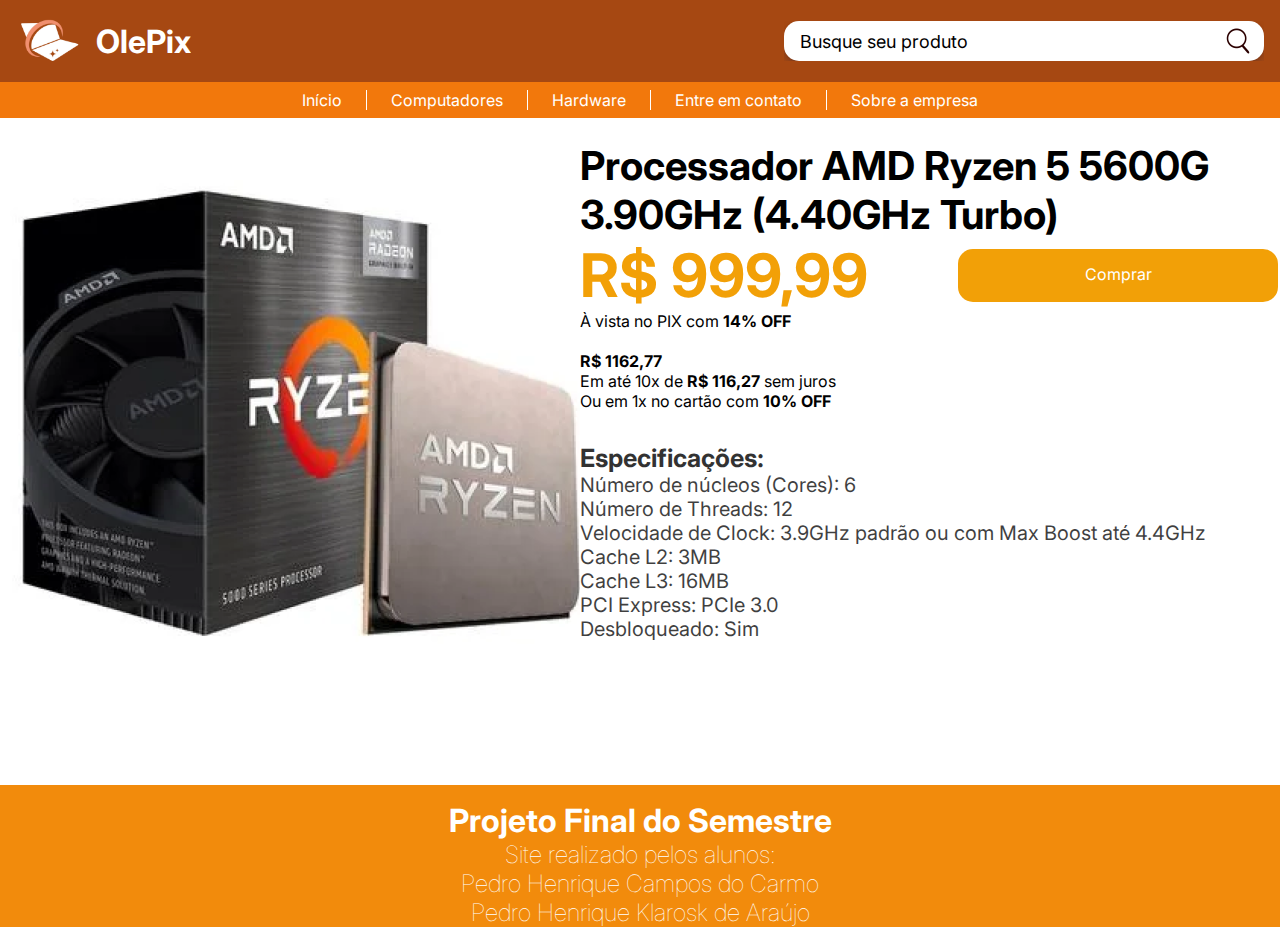
<file: pagProduto1.html>
<!DOCTYPE html>
<html lang="pt-br">

<head>
    <meta charset="UTF-8">
    <meta name="viewport" content="width=device-width, initial-scale=1.0">
    <title>Processador AMD Ryzen 5 5600G 3.90GHz (4.40GHz Turbo)</title>
    <link rel="stylesheet" href="./assets/css/produto.css">
</head>

<body>
    <main>
        <header>
            <div class="header">
                <!-- LOGO -->
                <div class="div-logo">
                    <a href="./index.html"><img src="./assets/img/logo.png" alt="" class="logo">
                        <h1>OlePix</h1>
                    </a>

                </div>

                <!-- BOOTSTRAP SEARCH -->
                <div class="search-bar">
                    <input type="search" placeholder="Busque seu produto" class="input">
                    <img src="./assets/img/searchIcon.png" alt="" class="search">
                </div>

                <div class="nav2">
                    <ul class="burg">
                        <li onclick="showSidebar()"><a href="#"><svg class="icon" xmlns="http://www.w3.org/2000/svg"
                                    height="24px" viewBox="0 -960 960 960" width="24px" fill="#fff">
                                    <path d="M120-240v-80h720v80H120Zm0-200v-80h720v80H120Zm0-200v-80h720v80H120Z" />
                                </svg></a></li>
                    </ul>
                </div>


                <ul class="sidebar">
                    <li onclick="hideSidebar()"><a href="#"><svg class="icon-x" xmlns="http://www.w3.org/2000/svg"
                                height="24px" viewBox="0 -960 960 960" width="24px" fill="#5f6368">
                                <path
                                    d="m256-200-56-56 224-224-224-224 56-56 224 224 224-224 56 56-224 224 224 224-56 56-224-224-224 224Z" />
                            </svg></a></li>
                    <li class="burg-text"><a class="hideDesktop"></a></li>
                    <li class="burg-text"><a href="./index.html">Início</a></li>
                    <li class="burg-text"><a href="#">Computadores</a></li>
                    <li class="burg-text"><a href="#">Hardware</a></li>
                    <li class="burg-text"><a href="#">Entre em contato</a></li>
                    <li class="burg-text"><a href="#">Sobre a empresa</a></li>
                </ul>
            </div>
            <div class="nav">
                <nav>
                    <ul>
                        <li><a href="./index.html">Início</a></li>
                        <li>Computadores</li>
                        <li>Hardware</li>
                        <li>Entre em contato</li>
                        <li id="last">Sobre a empresa</li>
                        <!-- Ficamos com um pouco de preguiça de fazer as outras páginas -->
                    </ul>
                </nav>
            </div>
        </header>

        <div class="hero">
            <div class="hero-img">
                <img src="./assets/img/processador.png" alt="">
            </div>

            <div class="hero-desc">
                <div class="sup">
                    <h2 class="nome-item">Processador AMD Ryzen 5 5600G 3.90GHz (4.40GHz Turbo)</h2>
                    <div class="pagamento">
                        <div class="preco+parcela">
                            <h3 class="preco">R$ 999,99</h3>
                            <p class="parcela">À vista no PIX com <b>14% OFF</b><br><br>

                                <b>R$ 1162,77</b><br>
                                Em até 10x de <b>R$ 116,27</b> sem juros<br>
                                Ou em 1x no cartão com <b>10% OFF</b></p>
                        </div>
                        <a href="#" class="comprar">Comprar</a>
                    </div>
                </div>
                <div class="sub">
                    <h4>Especificações:</h4>
                    <p class="especificacoes">
                        Número de núcleos (Cores): 6<br>
                        Número de Threads: 12<br>
                        Velocidade de Clock: 3.9GHz padrão ou com Max Boost até 4.4GHz<br>
                        Cache L2: 3MB<br>
                        Cache L3: 16MB<br>
                        PCI Express: PCIe 3.0<br>
                        Desbloqueado: Sim
                    </p>
                </div>
            </div>
        </div>
    </main>
    <footer>
        <h1 id="projetoFinal">Projeto Final do Semestre</h1>
        <h2 id="cr">Site realizado pelos alunos:<br>
        Pedro Henrique Campos do Carmo<br>
        Pedro Henrique Klarosk de Araújo</h2>
    </footer>
</body>
<script>
    function showSidebar() {
        const sidebar = document.querySelector(".sidebar")
        sidebar.style.display = "flex";
    }

    function hideSidebar() {
        const sidebar = document.querySelector(".sidebar")
        sidebar.style.display = "none";
    }
</script>
</html>
</file>
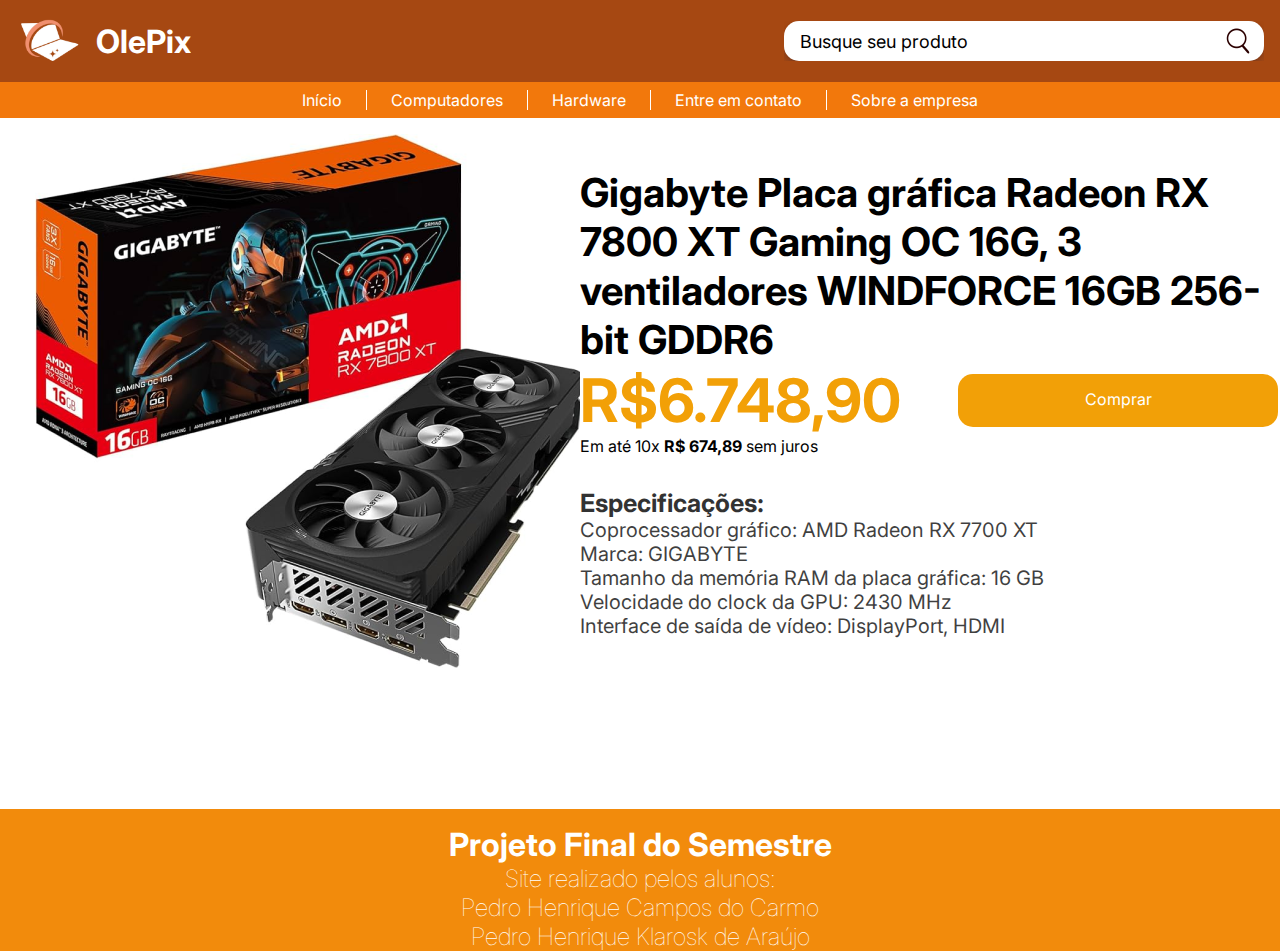
<file: pagProduto2.html>
<!DOCTYPE html>
<html lang="pt-br">

<head>
    <meta charset="UTF-8">
    <meta name="viewport" content="width=device-width, initial-scale=1.0">
    <title>Gigabyte Placa gráfica Radeon RX 7800 XT Gaming OC 16G, 3 ventiladores
        WINDFORCE 16GB 256-bit GDDR6</title>
    <link rel="stylesheet" href="./assets/css/produto.css">
</head>

<body>
    <main>
        <header>
            <div class="header">
                <!-- LOGO -->
                <div class="div-logo">
                    <a href="./index.html"><img src="./assets/img/logo.png" alt="" class="logo">
                        <h1>OlePix</h1>
                    </a>

                </div>

                <!-- BOOTSTRAP SEARCH -->
                <div class="search-bar">
                    <input type="search" placeholder="Busque seu produto" class="input">
                    <img src="./assets/img/searchIcon.png" alt="" class="search">
                </div>

                <div class="nav2">
                    <ul class="burg">
                        <li onclick="showSidebar()"><a href="#"><svg class="icon" xmlns="http://www.w3.org/2000/svg"
                                    height="24px" viewBox="0 -960 960 960" width="24px" fill="#fff">
                                    <path d="M120-240v-80h720v80H120Zm0-200v-80h720v80H120Zm0-200v-80h720v80H120Z" />
                                </svg></a></li>
                    </ul>
                </div>


                <ul class="sidebar">
                    <li onclick="hideSidebar()"><a href="#"><svg class="icon-x" xmlns="http://www.w3.org/2000/svg"
                                height="24px" viewBox="0 -960 960 960" width="24px" fill="#5f6368">
                                <path
                                    d="m256-200-56-56 224-224-224-224 56-56 224 224 224-224 56 56-224 224 224 224-56 56-224-224-224 224Z" />
                            </svg></a></li>
                    <li class="burg-text"><a class="hideDesktop"></a></li>
                    <li class="burg-text"><a href="./index.html">Início</a></li>
                    <li class="burg-text"><a href="#">Computadores</a></li>
                    <li class="burg-text"><a href="#">Hardware</a></li>
                    <li class="burg-text"><a href="#">Entre em contato</a></li>
                    <li class="burg-text"><a href="#">Sobre a empresa</a></li>
                </ul>
            </div>
            <div class="nav">
                <nav>
                    <ul>
                        <li><a href="./index.html">Início</a></li>
                        <li>Computadores</li>
                        <li>Hardware</li>
                        <li>Entre em contato</li>
                        <li id="last">Sobre a empresa</li>
                        <!-- Ficamos com um pouco de preguiça de fazer as outras páginas -->
                    </ul>
                </nav>
            </div>
        </header>

        <div class="hero">
            <div class="hero-img">
                <img src="./assets/img/placaDeVideo.png" alt="">
            </div>

            <div class="hero-desc">
                <div class="sup">
                    <h2 class="nome-item">Gigabyte Placa gráfica Radeon RX 7800 XT Gaming OC 16G, 3 ventiladores
                        WINDFORCE 16GB 256-bit GDDR6</h2>
                    <div class="pagamento">
                        <div class="preco+parcela">
                            <h3 class="preco">R$6.748,90</h3>
                            <p class="parcela">
                                <!-- À vista no PIX com <b>14% OFF</b><br><br> 

                                <b>R$ 1162,77</b><br>-->
                                Em até 10x <b>R$ 674,89</b> sem juros<br>
                                <!-- Ou em 1x no cartão com <b>10% OFF</b> -->
                            </p>
                        </div>
                        <a href="#" class="comprar">Comprar</a>
                    </div>
                </div>
                <div class="sub">
                    <h4>Especificações:</h4>
                    <p class="especificacoes">

                        Coprocessador gráfico: AMD Radeon RX 7700 XT<br>
                        Marca: GIGABYTE<br>
                        Tamanho da memória RAM da placa gráfica: 16 GB<br>
                        Velocidade do clock da GPU: 2430 MHz<br>
                        Interface de saída de vídeo: DisplayPort, HDMI<br>
                    </p>
                </div>
            </div>
        </div>
    </main>
    <footer>
        <h1 id="projetoFinal">Projeto Final do Semestre</h1>
        <h2 id="cr">Site realizado pelos alunos:<br>
            Pedro Henrique Campos do Carmo<br>
            Pedro Henrique Klarosk de Araújo</h2>
    </footer>
</body>
<script>
    function showSidebar() {
        const sidebar = document.querySelector(".sidebar")
        sidebar.style.display = "flex";
    }

    function hideSidebar() {
        const sidebar = document.querySelector(".sidebar")
        sidebar.style.display = "none";
    }
</script>
</html>
</file>
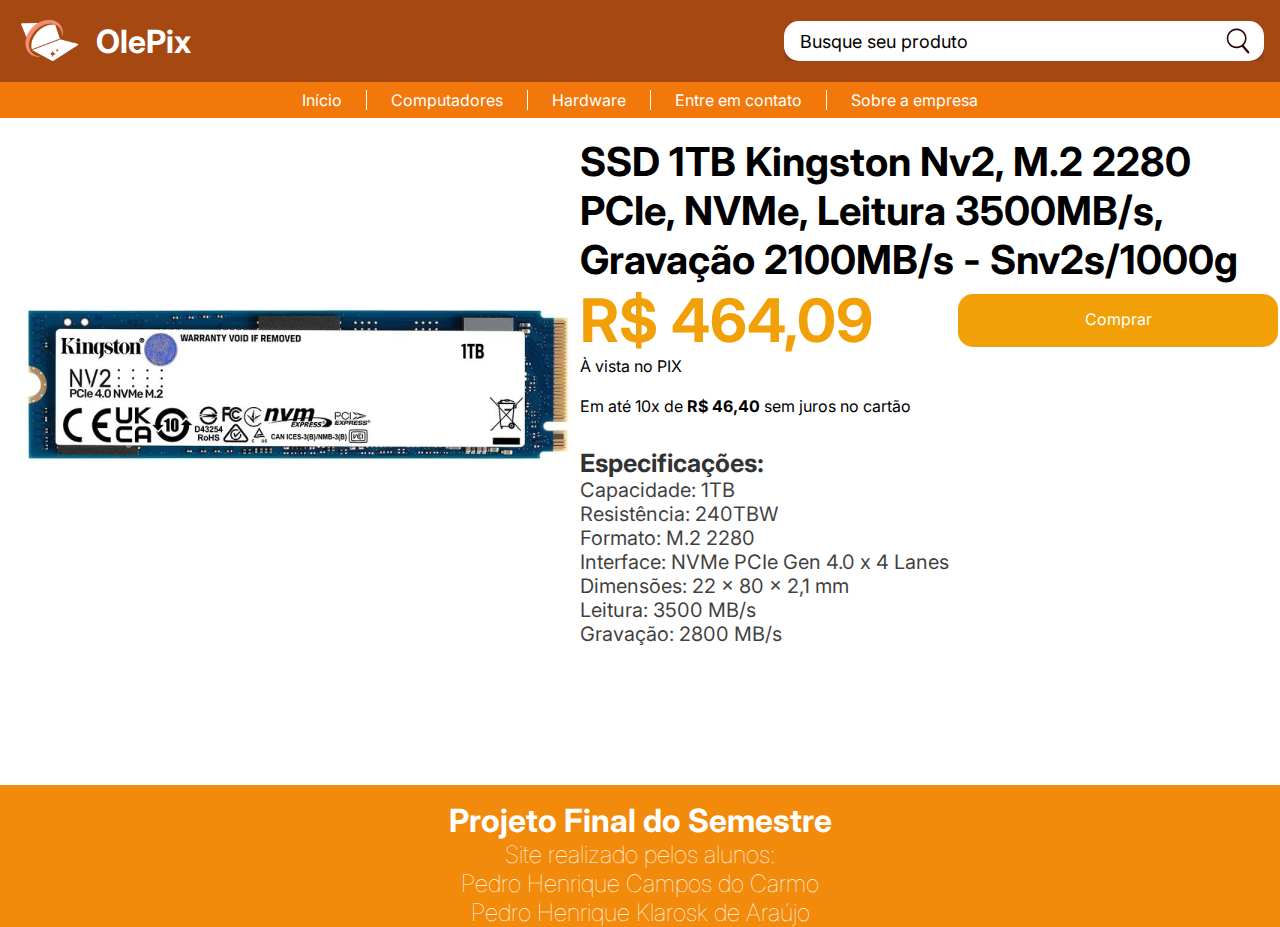
<file: pagProduto3.html>
<!DOCTYPE html>
<html lang="pt-br">

<head>
    <meta charset="UTF-8">
    <meta name="viewport" content="width=device-width, initial-scale=1.0">
    <title>SSD 1TB Kingston Nv2, M.2 2280 PCIe, NVMe, Leitura 3500MB/s, Gravação 2100MB/s - Snv2s/1000g</title>
    <link rel="stylesheet" href="./assets/css/produto.css">
</head>

<body>
    <main>
        <header>
            <div class="header">
                <!-- LOGO -->
                <div class="div-logo">
                    <a href="./index.html"><img src="./assets/img/logo.png" alt="" class="logo">
                        <h1>OlePix</h1>
                    </a>

                </div>

                <!-- BOOTSTRAP SEARCH -->
                <div class="search-bar">
                    <input type="search" placeholder="Busque seu produto" class="input">
                    <img src="./assets/img/searchIcon.png" alt="" class="search">
                </div>

                <div class="nav2">
                    <ul class="burg">
                        <li onclick="showSidebar()"><a href="#"><svg class="icon" xmlns="http://www.w3.org/2000/svg"
                                    height="24px" viewBox="0 -960 960 960" width="24px" fill="#fff">
                                    <path d="M120-240v-80h720v80H120Zm0-200v-80h720v80H120Zm0-200v-80h720v80H120Z" />
                                </svg></a></li>
                    </ul>
                </div>


                <ul class="sidebar">
                    <li onclick="hideSidebar()"><a href="#"><svg class="icon-x" xmlns="http://www.w3.org/2000/svg"
                                height="24px" viewBox="0 -960 960 960" width="24px" fill="#5f6368">
                                <path
                                    d="m256-200-56-56 224-224-224-224 56-56 224 224 224-224 56 56-224 224 224 224-56 56-224-224-224 224Z" />
                            </svg></a></li>
                    <li class="burg-text"><a class="hideDesktop"></a></li>
                    <li class="burg-text"><a href="./index.html">Início</a></li>
                    <li class="burg-text"><a href="#">Computadores</a></li>
                    <li class="burg-text"><a href="#">Hardware</a></li>
                    <li class="burg-text"><a href="#">Entre em contato</a></li>
                    <li class="burg-text"><a href="#">Sobre a empresa</a></li>
                </ul>
            </div>
            <div class="nav">
                <nav>
                    <ul>
                        <li><a href="./index.html">Início</a></li>
                        <li>Computadores</li>
                        <li>Hardware</li>
                        <li>Entre em contato</li>
                        <li id="last">Sobre a empresa</li>
                        <!-- Ficamos com um pouco de preguiça de fazer as outras páginas -->
                    </ul>
                </nav>
            </div>
        </header>

        <div class="hero">
            <div class="hero-img">
                <img src="./assets/img/ssd.png" alt="">
            </div>

            <div class="hero-desc">
                <div class="sup">
                    <h2 class="nome-item">SSD 1TB Kingston Nv2, M.2 2280 PCIe, NVMe, Leitura 3500MB/s, Gravação 2100MB/s
                        - Snv2s/1000g</h2>
                    <div class="pagamento">
                        <div class="preco+parcela">
                            <h3 class="preco">R$ 464,09</h3>
                            <p class="parcela">À vista no PIX<br><br>

                                <!-- <b>R$ 1162,77</b><br> -->
                                Em até 10x de <b>R$ 46,40</b> sem juros no cartão<br>
                                <!-- Ou em 1x no cartão com <b>10% OFF</b></p> -->
                        </div>
                        <a href="#" class="comprar">Comprar</a>
                    </div>
                </div>
                <div class="sub">
                    <h4>Especificações:</h4>
                    <p class="especificacoes">
                        Capacidade: 1TB <br>
                        Resistência: 240TBW <br>
                        Formato: M.2 2280 <br>
                        Interface: NVMe PCIe Gen 4.0 x 4 Lanes <br>
                        Dimensões: 22 x 80 x 2,1 mm <br>
                        Leitura: 3500 MB/s <br>
                        Gravação: 2800 MB/s <br>
                    </p>
                </div>
            </div>
        </div>
    </main>
    <footer>
        <h1 id="projetoFinal">Projeto Final do Semestre</h1>
        <h2 id="cr">Site realizado pelos alunos:<br>
            Pedro Henrique Campos do Carmo<br>
            Pedro Henrique Klarosk de Araújo</h2>
    </footer>
</body>
<script>
    function showSidebar() {
        const sidebar = document.querySelector(".sidebar")
        sidebar.style.display = "flex";
    }

    function hideSidebar() {
        const sidebar = document.querySelector(".sidebar")
        sidebar.style.display = "none";
    }
</script>
</html>
</file>
<file: assets/css/produto.css>
@import url('https://fonts.googleapis.com/css2?family=SUSE:wght@100..800&display=swap');
@import url('https://fonts.googleapis.com/css2?family=Inter:ital,opsz,wght@0,14..32,100..900;1,14..32,100..900&display=swap');

* {
    margin: 0;
    padding: 0;
    box-sizing: border-box;
    text-decoration: none;
    list-style: none;
    font-family: Inter;
    color: #000;
    overflow-x: hidden;
}

/* HEADER LOGO/SEARCH */
header {
    align-items: center;
    justify-content: center;
}

.header {
    background-color: #A64812;
    color: #fff;
    display: flex;
    justify-content: space-between;
    align-items: center;
}

.div-logo a {
    display: flex;
    flex-direction: row;
    align-items: center;
    justify-content: center;
    margin: 1rem;
    font-family: SUSE;
    font-weight: bold;
    color: #fff;
}

.div-logo a h1{
    color:#fff;
}

.logo {
    width: 5rem;
    padding-right: 1rem;
    color: #fff;
}

/* Fim HEADER LOGO/SEARCH */

/* BOOTSTRAP SEARCH */
.search-bar {
    display: flex;
    align-items: center;
    position: relative;
    max-width: 100%;
    margin: 1rem;
}

.input {
    font-size: 18px;
    padding: 5px 10px;
    width: 30rem;
    height: 2.5rem;
    padding-left: 1rem;
    outline: none;
    border: none;
    background: #fff;
    color: #000000;
    border-radius: 15px;
    box-shadow: rgba(50, 50, 93, 0.25) 0px 6px 12px -2px, rgba(0, 0, 0, 0.3) 0px 3px 7px -3px;
    transition: .3s ease;
}

.input::placeholder {
    color: black;
}

.search {
    position: absolute;
    right: 10px;
    width: 2rem;
    height: 2rem;
}

/* Fim BOOTSTRAP SEARCH */

/* HEADER NAV */
.nav {
    background-color: #F2780C;
    color: white;
}

.nav a {
    color: #fff;
}

ul {
    display: flex;
    flex-direction: row;
    padding: .5rem 0;
    justify-content: center;
    align-items: center;
}

.nav li {
    padding: 0 1.5rem;
    border-right: 1px solid #fff;
    font-family: Inter;
    font-weight: 400;
    color: #fff;
}

#last {
    border: none;
}

/* Fim HEADER NAV */

/* Início FOOTER */
footer {
    background-color: #F28B0C;
    font-family: SUSE;
    justify-content: center;
    align-items: center;
    text-align: center;
    margin-top: 7.55rem;
    padding: 1rem 0 0 0;
}

#projetoFinal,
#cr {
    color: #fff;
}

#projetoFinal {
    font-weight: bold;
}

#cr {
    font-weight: lighter;
}

/* Fim FOOTER */

/* Início PRODUTO */
h2.nome-item {
    color: #000000;
    font-weight: bolder;
    font-size: 40px;
    text-align: left;
}

.hero {
    margin: 1rem 0;
    display: flex;
    flex-direction: row;
    align-items: center;
    justify-content: space-around;
}

.hero-desc {
    max-width: 700px;
    display: flex;
    flex-direction: column;
    justify-content: left;
    text-align: left;
}

.pagamento {
    display: flex;
    flex-direction: row;
    justify-content: space-between;
    align-items: top;
}

h3.preco {
    font-size: 60px;
    font-weight: bold;
    font-family: Inter;
    color: #F2A007;
}

.sub {
    margin-top: 2rem;
}

.sub h4 {
    font-size: 25px;
    opacity: .8;
}

.especificacoes {
    font-size: 20px;
    opacity: .75;
}

.comprar {
    background-color: #F2A007;
    border: none;
    color: white;
    padding: 15px 64px 15px 64px;
    text-align: center;
    text-decoration: none;
    display: inline-block;
    font-size: 16px;
    margin: 10px 2px 4px 2px;
    cursor: pointer;
    height: 3.3rem;
    width: 20rem;
    border-radius: 15px;
}

@media (max-width: 800px) {
    .hideMobile {
        display: none;
    }

    .search-bar,
    .input,
    .search {
        display: none;
    }

    body {
        overflow: scroll;
    }

    .nav {
        display: none;
    }

    .burg {
        display: block;
    }

    .prods {
        display: flex;
        flex-direction: column;
        height: 150%;
        justify-content: center;
        align-items: center;
    }

    .card {
        height: 150%;
        width: 80vw;
        align-items: center;
    }

    .nav2 {
        display: flex;
        justify-content: flex-end;
    }

    .comprar{
        padding: 10px 64px;
    }
    
    .nav2 ul {
        width: 100%;
        list-style: none;
        display: flex;
        justify-content: flex-end;
        align-items: center;
    }

    .nav2 li {
        height: 60px;
    }

    .nav2 li:first-child {
        margin-right: auto;
    }

    .nav2 a {
        height: 100%;
        padding: 0px 30px;
        text-decoration: none;
        display: flex;
        align-items: center;
        color: #fff;
    }

    .nav2 a:hover {
        fill: #fff;
    }

    .icon {
        fill: #fff;
    }

    .icon-x {
        fill: #000;
        margin-right: 15rem;
    }

    .sidebar {
        position: fixed;
        top: 0;
        right: 0;
        height: 100vh;
        width: 280px;
        z-index: 999;
        background-color: rgba(255, 255, 255, 0.2);
        box-shadow: -10px 0 10px rgba(0, 0, 0, 0.1);
        display: none;
        flex-direction: column;
        justify-content: flex-start;
        backdrop-filter: blur(5px);
        
    }

    .sidebar li a{
        color: #000;
    }

    .comprar {
        height: 2.5rem;
        width: 16rem;
    }

    h2.nome-item {
        color: #000000;
        font-weight: bolder;
        font-size: 30px;
        text-align: left;
    }

    .hero-desc {
        max-width: 400px;

    }

    .hero {
        flex-direction: column;
    }

    h3.preco {
        font-size: 40px;
        padding-top: 2rem;
    }

    img {
        width: 400px;
    }

    .sub,
    .sup {
        padding-left: 1rem;
        max-width: 400px;
    }

    .especificacoes {
        max-width: 25rem;
        align-self: center;
        margin-left: 1rem;
    }

    .pagamento {
        display: flex;
        flex-direction: column;
        justify-content: space-between;
        align-items: top;
    }

    .burg-text{
        padding: 1rem 0;
    }
}

@media (min-width: 800px) {
    .hideDesktop {
        display: none;
    }

    .sidebar {
        display: none;
    }

    .nav2{
        display: none;
    }
}
</file>
